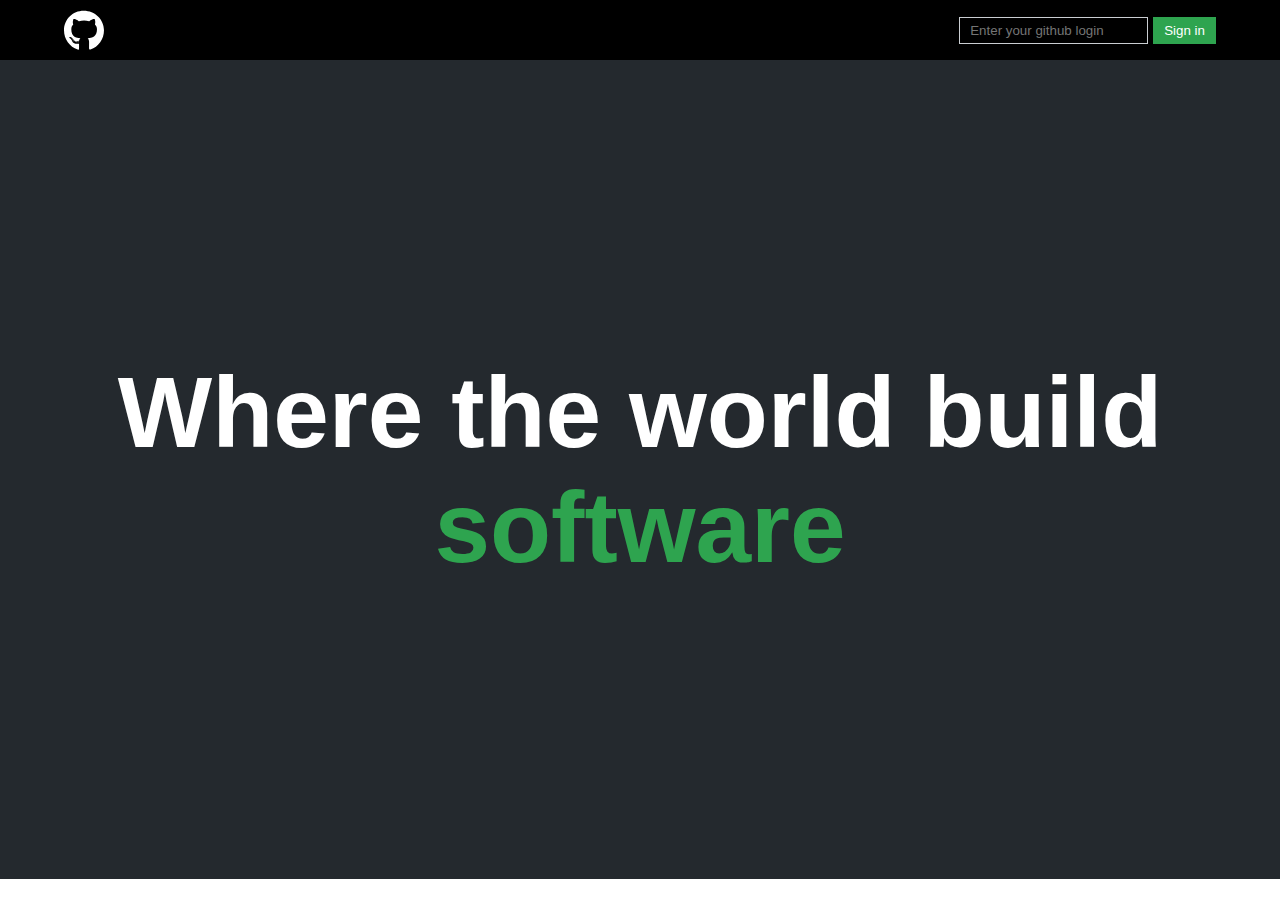
<file: index.html>
<!DOCTYPE html>
<html lang="en">
<head>
    <meta charset="UTF-8">
    <meta http-equiv="X-UA-Compatible" content="IE=edge">
    <meta name="viewport" content="width=device-width, initial-scale=1.0">
    <title>Github | Home Page</title>
    <link rel="shortcut icon" href="./assets/icon-svg/icons/github-brands.svg" type="image/x-icon">
    <link rel="stylesheet" href="./assets/style/index.css">
</head>
<body>
    <header class="index-header">
        <div class="container">
            <div class="inner-index-header">
                <div class="logo">
                    <a href="#">
                        <svg aria-hidden="true" focusable="false" data-prefix="fab" data-icon="github" class="svg-inline--fa fa-github fa-w-16" role="img" xmlns="http://www.w3.org/2000/svg" viewBox="0 0 496 512"><path fill="currentColor" d="M165.9 397.4c0 2-2.3 3.6-5.2 3.6-3.3.3-5.6-1.3-5.6-3.6 0-2 2.3-3.6 5.2-3.6 3-.3 5.6 1.3 5.6 3.6zm-31.1-4.5c-.7 2 1.3 4.3 4.3 4.9 2.6 1 5.6 0 6.2-2s-1.3-4.3-4.3-5.2c-2.6-.7-5.5.3-6.2 2.3zm44.2-1.7c-2.9.7-4.9 2.6-4.6 4.9.3 2 2.9 3.3 5.9 2.6 2.9-.7 4.9-2.6 4.6-4.6-.3-1.9-3-3.2-5.9-2.9zM244.8 8C106.1 8 0 113.3 0 252c0 110.9 69.8 205.8 169.5 239.2 12.8 2.3 17.3-5.6 17.3-12.1 0-6.2-.3-40.4-.3-61.4 0 0-70 15-84.7-29.8 0 0-11.4-29.1-27.8-36.6 0 0-22.9-15.7 1.6-15.4 0 0 24.9 2 38.6 25.8 21.9 38.6 58.6 27.5 72.9 20.9 2.3-16 8.8-27.1 16-33.7-55.9-6.2-112.3-14.3-112.3-110.5 0-27.5 7.6-41.3 23.6-58.9-2.6-6.5-11.1-33.3 2.6-67.9 20.9-6.5 69 27 69 27 20-5.6 41.5-8.5 62.8-8.5s42.8 2.9 62.8 8.5c0 0 48.1-33.6 69-27 13.7 34.7 5.2 61.4 2.6 67.9 16 17.7 25.8 31.5 25.8 58.9 0 96.5-58.9 104.2-114.8 110.5 9.2 7.9 17 22.9 17 46.4 0 33.7-.3 75.4-.3 83.6 0 6.5 4.6 14.4 17.3 12.1C428.2 457.8 496 362.9 496 252 496 113.3 383.5 8 244.8 8zM97.2 352.9c-1.3 1-1 3.3.7 5.2 1.6 1.6 3.9 2.3 5.2 1 1.3-1 1-3.3-.7-5.2-1.6-1.6-3.9-2.3-5.2-1zm-10.8-8.1c-.7 1.3.3 2.9 2.3 3.9 1.6 1 3.6.7 4.3-.7.7-1.3-.3-2.9-2.3-3.9-2-.6-3.6-.3-4.3.7zm32.4 35.6c-1.6 1.3-1 4.3 1.3 6.2 2.3 2.3 5.2 2.6 6.5 1 1.3-1.3.7-4.3-1.3-6.2-2.2-2.3-5.2-2.6-6.5-1zm-11.4-14.7c-1.6 1-1.6 3.6 0 5.9 1.6 2.3 4.3 3.3 5.6 2.3 1.6-1.3 1.6-3.9 0-6.2-1.4-2.3-4-3.3-5.6-2z"></path></svg>
                    </a>
                </div>
                <div class="username-box">
                    <div class="username-input">
                        <input type="text" placeholder="Enter your github login">
                    </div>
                    <button type="button">Sign in</button>
                </div>
            </div>
        </div>
    </header>
    <main>
        <h1>Where the world build <span class="green">software</span></h1>
    </main>

    <script src="./assets/script/index.js"></script>
</body>
</html>
</file>
<file: assets/style/index.css>
:root {
    --primary-color: #24292e;
    --color-orange: #F9826C;
    --color-green: #2EA44F;
    --text-color: #24292e;
    --secondary-text-color: #586069;
    --svg-fill: #CACED2;
    --svg-active-fill: #31363A;
    --color-white: #fff;
    --header-border-color: #444d56;
    --color-blue: #0366D6;

    /* Font Weight */
    --font-weight-thin: 100;
    --font-weight-extralight: 200;
    --font-weight-light: 300;
    --font-weight-normal: 400;
    --font-weight-medium: 500;
    --font-weight-semibold: 600;
    --font-weight-bold: 700;
    --font-weight-extrabold: 800;
    --font-weight-black: 900;

    /* Font Size */
    --font-size-7: calc(5px + (7 - 5) * ((100vw - 320px) / (1440 - 320)));
    --font-size-8: calc(6px + (8 - 6) * ((100vw - 320px) / (1440 - 320)));
    --font-size-9: calc(7px + (9 - 7) * ((100vw - 320px) / (1440 - 320)));
    --font-size-10: calc(8px + (10 - 8) * ((100vw - 320px) / (1440 - 320)));
    --font-size-11: calc(9px + (11 - 9) * ((100vw - 320px) / (1440 - 320)));
    --font-size-12: calc(10px + (12 - 10) * ((100vw - 320px) / (1440 - 320)));
    --font-size-13: calc(11px + (13 - 11) * ((100vw - 320px) / (1440 - 320)));
    --font-size-14: calc(12px + (14 - 12) * ((100vw - 320px) / (1440 - 320)));
    --font-size-15: calc(13px + (15 - 13) * ((100vw - 320px) / (1440 - 320)));
    --font-size-16: calc(14px + (16 - 14) * ((100vw - 320px) / (1440 - 320)));
    --font-size-17: calc(15px + (17 - 15) * ((100vw - 320px) / (1440 - 320)));
    --font-size-18: calc(16px + (18 - 16) * ((100vw - 320px) / (1440 - 320)));
    --font-size-19: calc(17px + (19 - 17) * ((100vw - 320px) / (1440 - 320)));
    --font-size-20: calc(18px + (20 - 18) * ((100vw - 320px) / (1440 - 320)));
    --font-size-24: calc(22px + (24 - 22) * ((100vw - 320px) / (1440 - 320)));
    --font-size-26: calc(24px + (26 - 22) * ((100vw - 320px) / (1440 - 320)));
    --font-size-32: calc(30px + (32 - 30) * ((100vw - 320px) / (1440 - 320)));
}
html {
    font-size: 62.5%;
}
*,
*::after,
*::before {
    margin: 0;
    padding: 0;
}
body {
    box-sizing: border-box;
    font-family: sans-serif;
}
li {
    list-style: none;
}
a {
    text-decoration: none;
}
.container {
    width: 90%;
    max-width: 121.6rem;
    margin: 0 auto;
}

header {
    background-color: #000;
    padding: 1rem 0;
    font-family: 'Segoe UI', Tahoma, Geneva, Verdana, sans-serif;
}
.logo {
    width: 4rem;
    height: 4rem;
}
.logo svg path {
    fill: var(--color-white);
}
.inner-index-header {
    display: flex;
    align-items: center;
    justify-content: space-between;
}
.username-box {
    display: flex;
    align-items: center;
}
.username-box input {
    background-color: transparent;
    border: 1px solid #CACED2;
    padding: .5rem 0 .5rem 1rem;
    margin-right: .5rem;
    color: var(--color-white);
}
.username-box button {
    padding: .5rem 1rem;
    background-color: var(--color-green);
    border: 1px solid transparent;
    outline: none;
    cursor: pointer;
    color: var(--color-white);
}
main {
    width: 100%;
    height: 91vh;
    background-color: var(--primary-color);
    display: flex;
}
h1 {
    text-align: center;
    font-size: 100px;
    font-family: 'Segoe UI', Tahoma, Geneva, Verdana, sans-serif;
    margin: auto;
    color: var(--color-white);
}
.green {
    color: var(--color-green);
}

@media screen and (max-width: 600px) {
    main {
        height: auto;
        padding: 2rem 0;
    }
}
</file>
